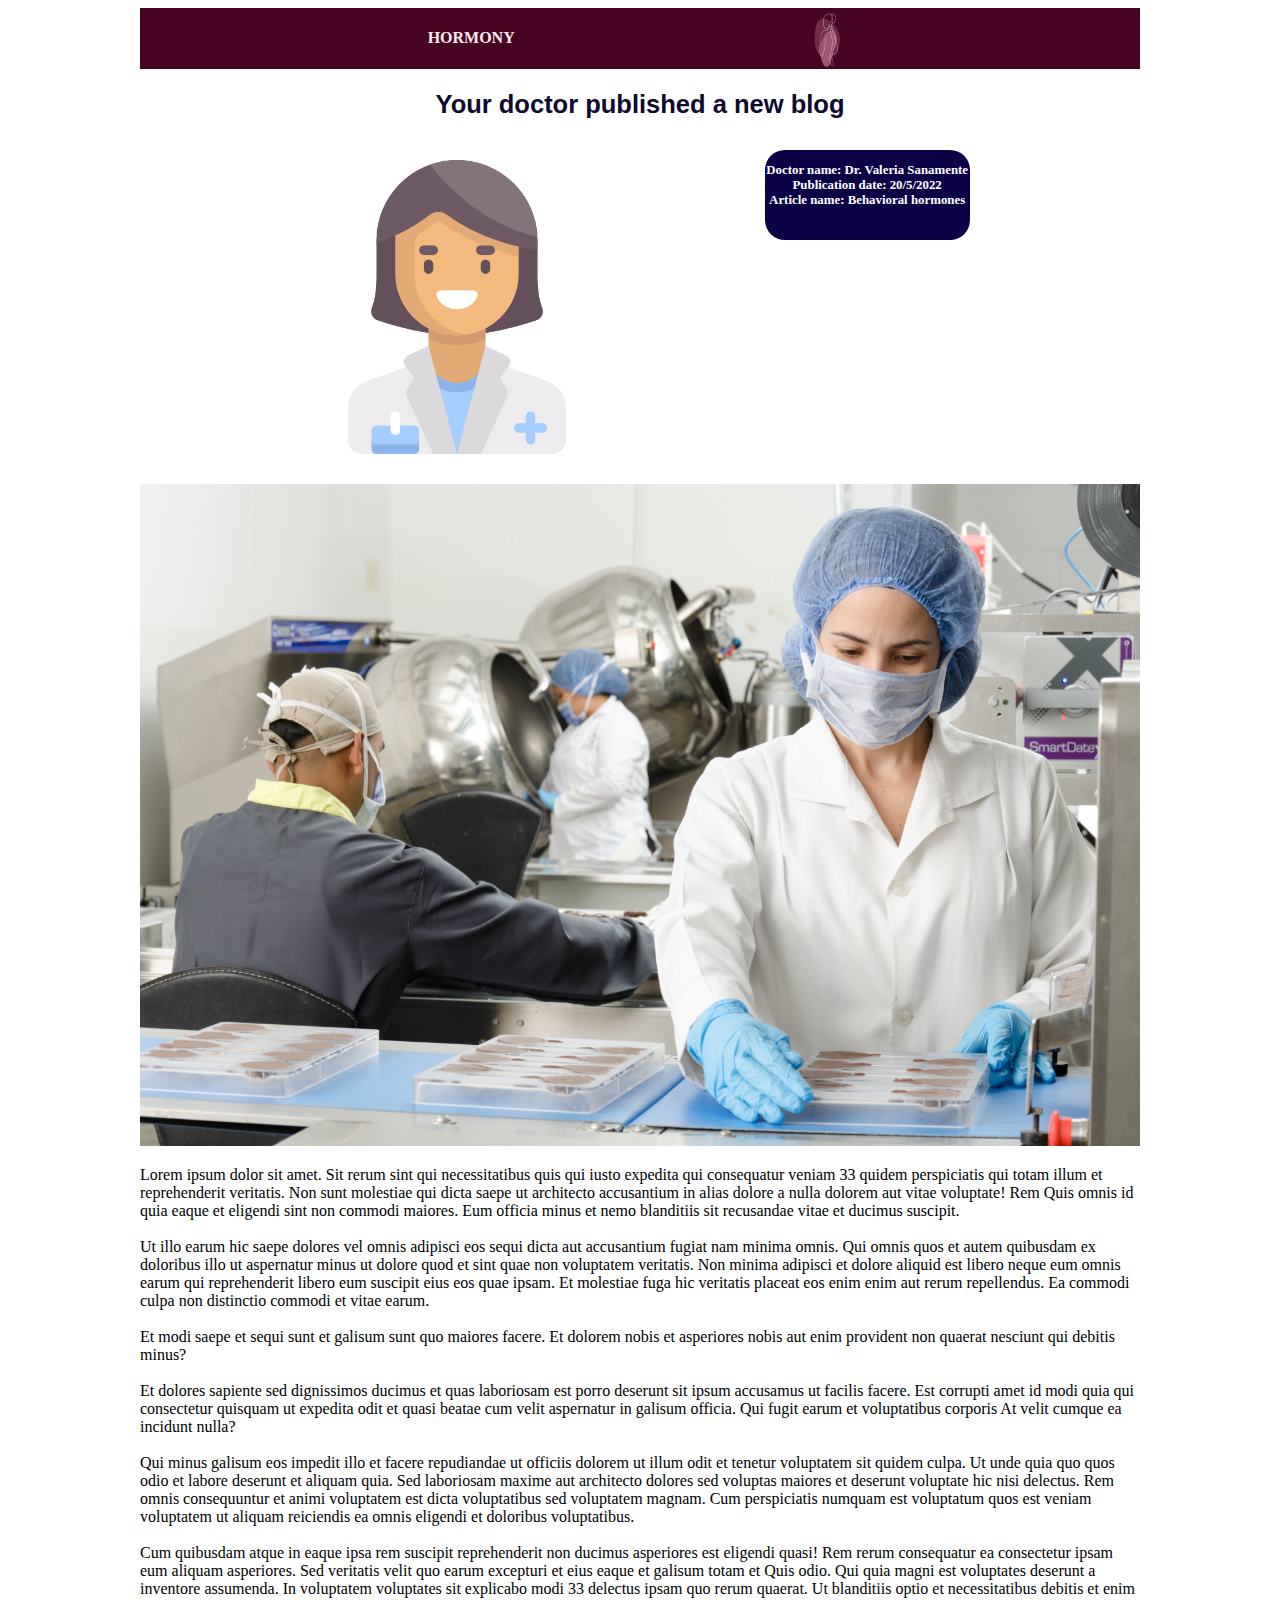
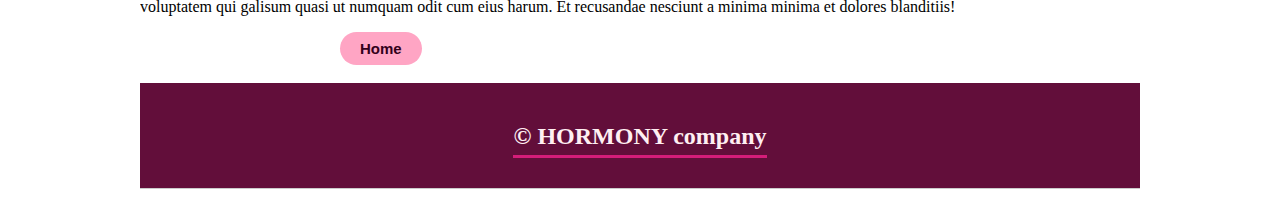
<file: blog.html>
<!DOCTYPE html>
<html lang="en">
    <head>
        <meta charset="UTF-8" />
        <title>Doc Blog</title>
        <link rel="stylesheet" href="blog.css"/>
        <meta name="viewport" content="width=device-width, user-scalable=no, initial-scale=1.0, maximum-scale=1.0, minimum-scale=1.0">
    </head>
    <body class="body">
        <div class="contenedor-principal">
            
            <header class="header">
                <section class="texto-header">
                    <div class="contenedor-header">
                        <h4>HORMONY</h4>
                        <img class="img-logo" src="logo.png" alt="">
                    </div>
                </section>
            </header>
            
            <div class="texto-principal">
                <h2>Your doctor published a new blog</h2>
            </div>
            
            <div class="contendedor-perfil-doc">
                <img class="img-doctor" src="doctor.png">
                <div class="perfil-doc">
                    <h3>Doctor name: Dr. Valeria Sanamente<br>
                        Publication date: 20/5/2022<br>
                        Article name: Behavioral hormones 
                    </h3>
                </div>
            </div>
            
            <img class="foto-doc" src="doctor-blog.jpg">
            
            <p>Lorem ipsum dolor sit amet. Sit rerum sint qui necessitatibus quis qui iusto expedita qui consequatur veniam 33 quidem perspiciatis qui totam illum et reprehenderit veritatis. Non sunt molestiae qui dicta saepe ut architecto accusantium in alias dolore a nulla dolorem aut vitae voluptate! Rem Quis omnis id quia eaque et eligendi sint non commodi maiores. Eum officia minus et nemo blanditiis sit recusandae vitae et ducimus suscipit.<br><br>

            Ut illo earum hic saepe dolores vel omnis adipisci eos sequi dicta aut accusantium fugiat nam minima omnis. Qui omnis quos et autem quibusdam ex doloribus illo ut aspernatur minus ut dolore quod et sint quae non voluptatem veritatis.
            Non minima adipisci et dolore aliquid est libero neque eum omnis earum qui reprehenderit libero eum suscipit eius eos quae ipsam. Et molestiae fuga hic veritatis placeat eos enim enim aut rerum repellendus. Ea commodi culpa non distinctio commodi et vitae earum.<br><br>

            Et modi saepe et sequi sunt et galisum sunt quo maiores facere. Et dolorem nobis et asperiores nobis aut enim provident non quaerat nesciunt qui debitis minus?<br><br>

            Et dolores sapiente sed dignissimos ducimus et quas laboriosam est porro deserunt sit ipsum accusamus ut facilis facere. Est corrupti amet id modi quia qui consectetur quisquam ut expedita odit et quasi beatae cum velit aspernatur in galisum officia. Qui fugit earum et voluptatibus corporis At velit cumque ea incidunt nulla?<br><br>
            
            Qui minus galisum eos impedit illo et facere repudiandae ut officiis dolorem ut illum odit et tenetur voluptatem sit quidem culpa. Ut unde quia quo quos odio et labore deserunt et aliquam quia. Sed laboriosam maxime aut architecto dolores sed voluptas maiores et deserunt voluptate hic nisi delectus. Rem omnis consequuntur et animi voluptatem est dicta voluptatibus sed voluptatem magnam. Cum perspiciatis numquam est voluptatum quos est veniam voluptatem ut aliquam reiciendis ea omnis eligendi et doloribus voluptatibus.<br><br>

            Cum quibusdam atque in eaque ipsa rem suscipit reprehenderit non ducimus asperiores est eligendi quasi! Rem rerum consequatur ea consectetur ipsam eum aliquam asperiores. Sed veritatis velit quo earum excepturi et eius eaque et galisum totam et Quis odio. Qui quia magni est voluptates deserunt a inventore assumenda. In voluptatem voluptates sit explicabo modi 33 delectus ipsam quo rerum quaerat. Ut blanditiis optio et necessitatibus debitis et enim voluptatem qui galisum quasi ut numquam odit cum eius harum. Et recusandae nesciunt a minima minima et dolores blanditiis!</p>
            
            <a href="homePage.html" type="button" class="button-33">Home</a><br><br>
            
            <div class="contenedor-footer">
                 <div class="content-foo">
                     <h2 class="titulo-final">&copy; HORMONY company </h2>
                 </div>
             </div>
            
            
        </div>
    </body>
</html>
</file>
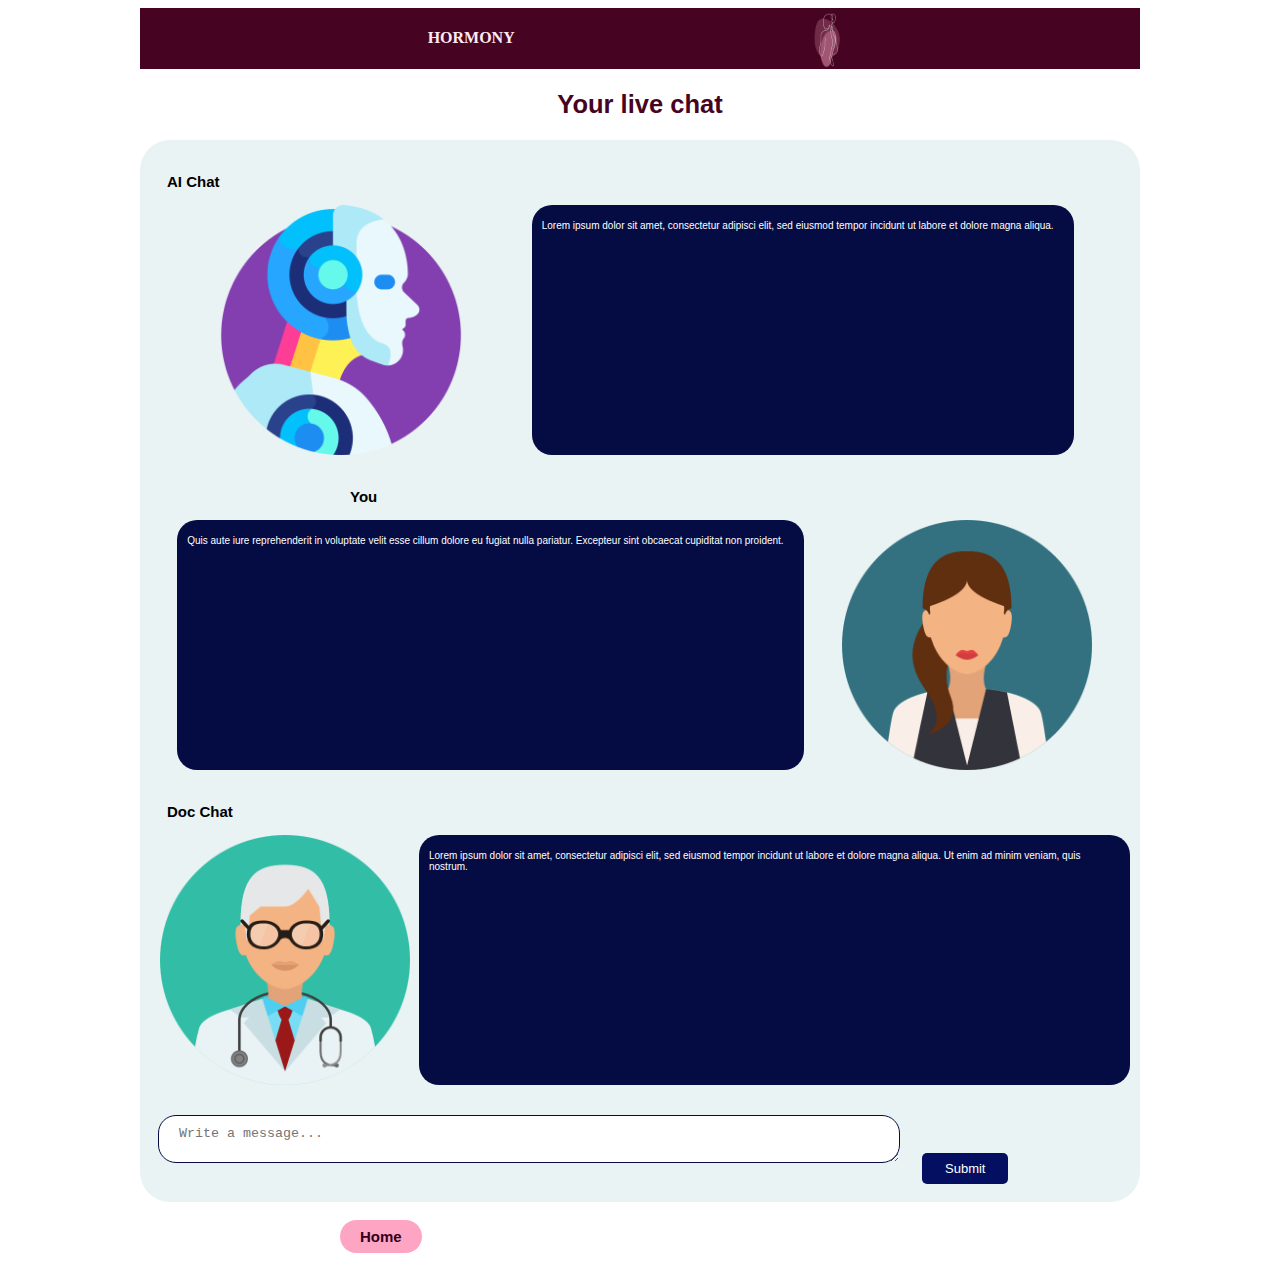
<file: chat.html>
<!DOCTYPE html>
<html lang="en">
    <head>
        <meta charset="UTF-8" />
        <title>HORMONY CHAT</title>
        <link rel="stylesheet" href="chat.css"/>
        <meta name="viewport" content="width=device-width, user-scalable=no, initial-scale=1.0, maximum-scale=1.0, minimum-scale=1.0">
    </head>
    <body class="body">
        <div class="contenedor-principal">
            <header class="header">
                <section class="texto-header">
                    <div class="contenedor-header">
                        <h4>HORMONY</h4>
                        <img class="img-logo" src="logo.png" alt="">
                    </div>
                </section>
            </header>
            <div class="texto-principal">
                <h2>Your live chat</h2>
            </div>
            
            <section class="chat">
                <div class="contenedor-chat">
                    <br><h3 class="ia">AI Chat</h3>
                    <div class="contendedor-chat-ia">
                        <img class="img-ia" src="perfilIA-chat.png">
                        <div class="contendedor-texto">
                            <p class="text-ia">Lorem ipsum dolor sit amet, consectetur adipisci elit, sed eiusmod tempor incidunt ut labore et dolore magna aliqua.</p>
                        </div>
                    </div>
                    
                    <br><h3 class="you">You</h3>
                    <div class="contendedor-chat-you">
                        <div class="contendedor-texto">
                             <p class="text-mujer">Quis aute iure reprehenderit in voluptate velit esse cillum dolore eu fugiat nulla pariatur. Excepteur sint obcaecat cupiditat non proident.</p>
                        </div>
                        <img class="img-you" src="perfilMujer-chat.png">
                    </div>
                    
                    <br><h3 class="doc">Doc Chat</h3>
                    <div class="contendedor-chat-doc">
                        <img class="img-doc" src="perfilDoc-chat.png">
                        <div class="contendedor-texto">
                            <p class="text-doc">Lorem ipsum dolor sit amet, consectetur adipisci elit, sed eiusmod tempor incidunt ut labore et dolore magna aliqua. Ut enim ad minim veniam, quis nostrum.</p>
                        </div>
                    </div>
                    
                    <div class="mensaje-box">
                        <form action="#">
                            <textarea name="comment" placeholder="Write a message..."></textarea>
                            <button type="submit">Submit</button>
                        </form>
                    </div><br>
     
                </div>
            </section><br>
            
            <a href="homePage.html" type="button" class="button-33">Home</a><br><br>
            
        </div>
    </body>
</html>
</file>
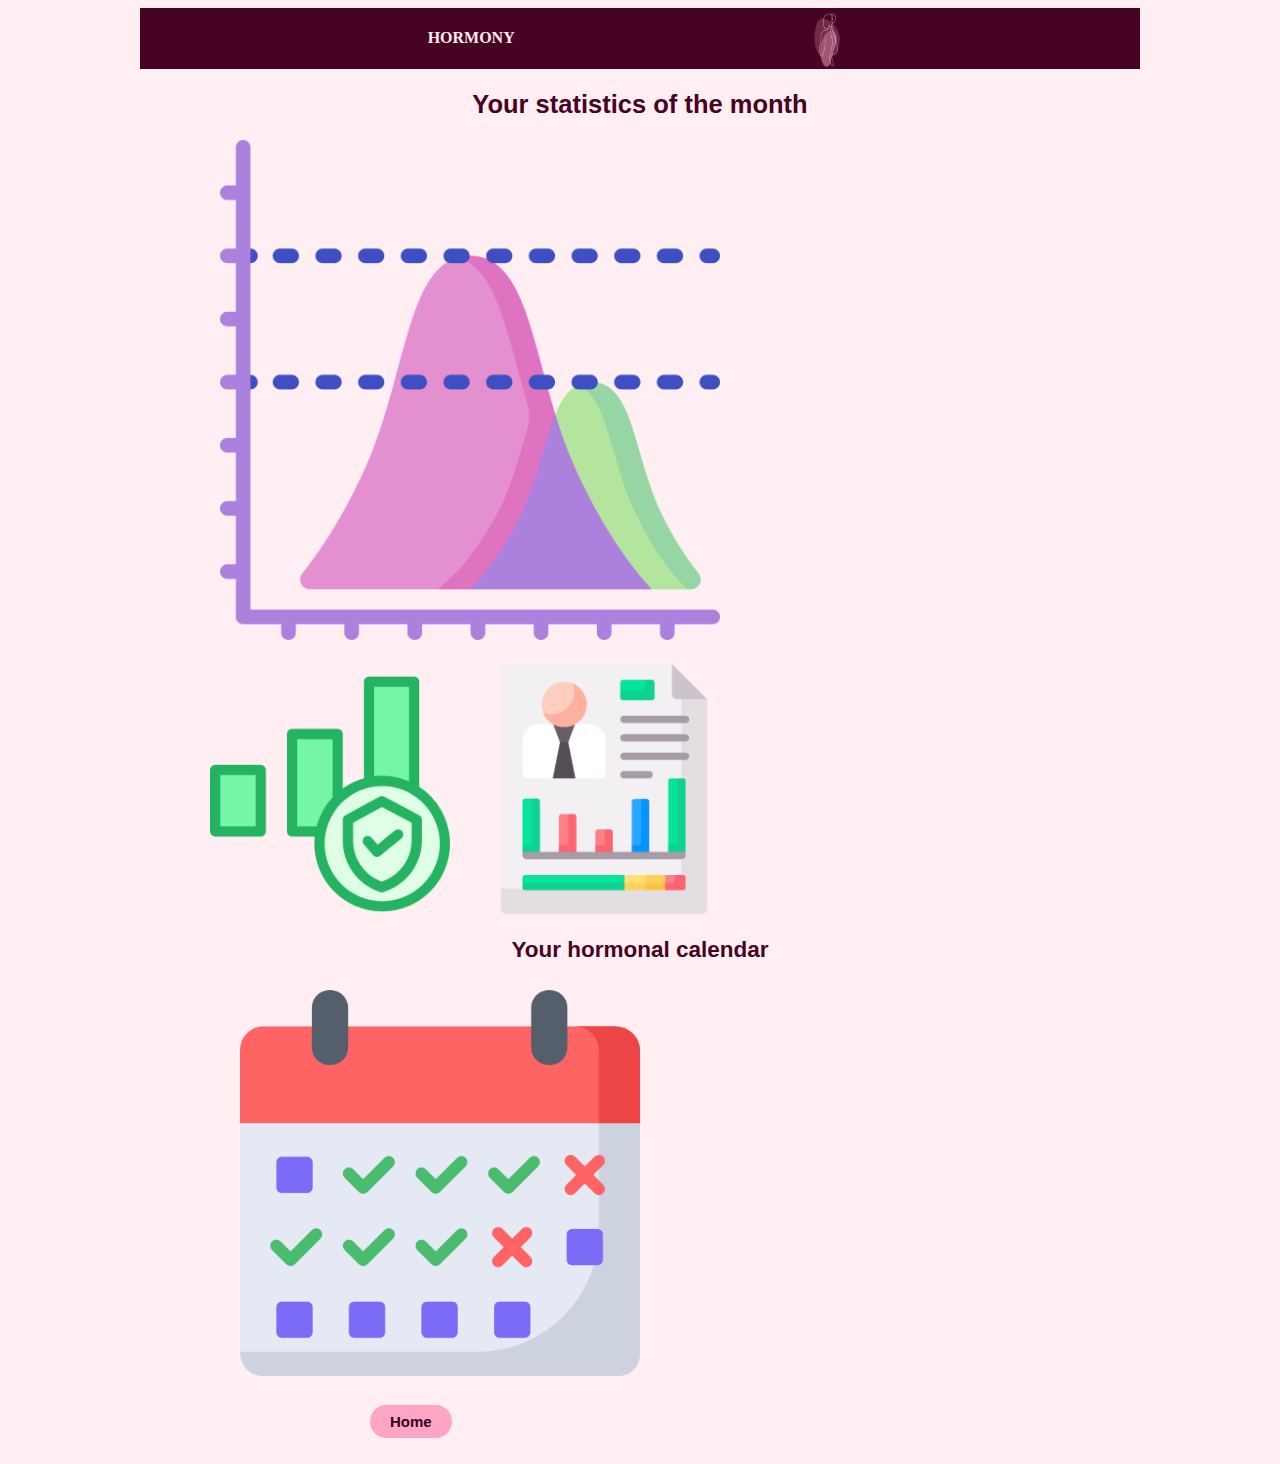
<file: estadisticas.html>
<!DOCTYPE html>
<html lang="en">
    <head>
        <meta charset="UTF-8" />
        <title>MY STATISTICS</title>
        <link rel="stylesheet" href="estadisticas.css"/>
        <meta name="viewport" content="width=device-width, user-scalable=no, initial-scale=1.0, maximum-scale=1.0, minimum-scale=1.0">
    </head>
    <body class="body">
        <div class="contenedor-principal">
            <header class="header">
                <section class="texto-header">
                    <div class="contenedor-header">
                        <h4>HORMONY</h4>
                        <img class="img-logo" src="logo.png" alt="">
                    </div>
                </section>
            </header>
                <div class="texto-principal">
                    <h2>Your statistics of the month</h2>
                </div>
                
                <section class="estadisticas">
                    <img class="img-estatus" src="estadisticas.png">
                <div class="contenedor-estatus">
                    <img class="img-barras" src="barras.png">
                    <img class="img-hoja" src="status.png">
                 </div>       
                </section>
                
                <div class="texto-calendar">
                    <h2>Your hormonal calendar</h2>
                </div>
                <img class="img-calendario" src="schedule.png"><br><br>
                <a href="homePage.html" type="button" class="button-33">Home</a><br><br>
        </div>
    </body>
</html>
</file>
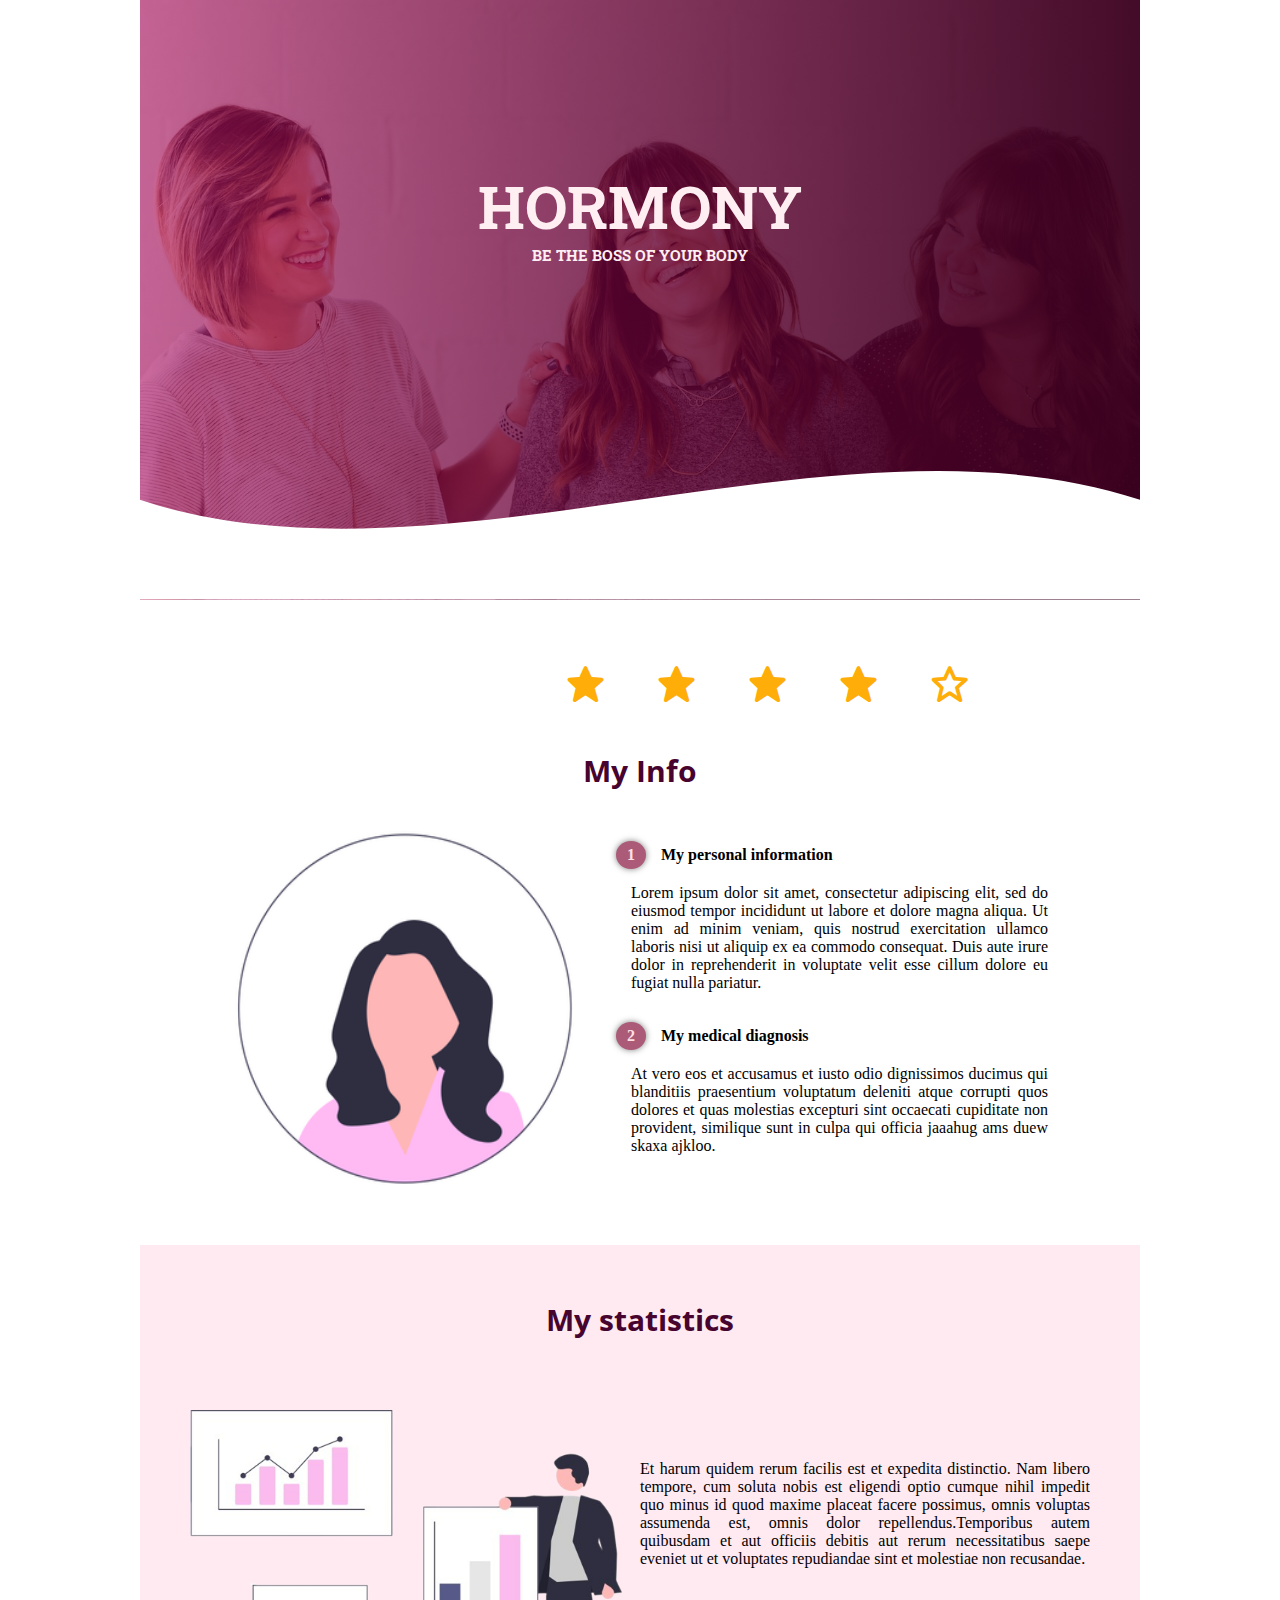
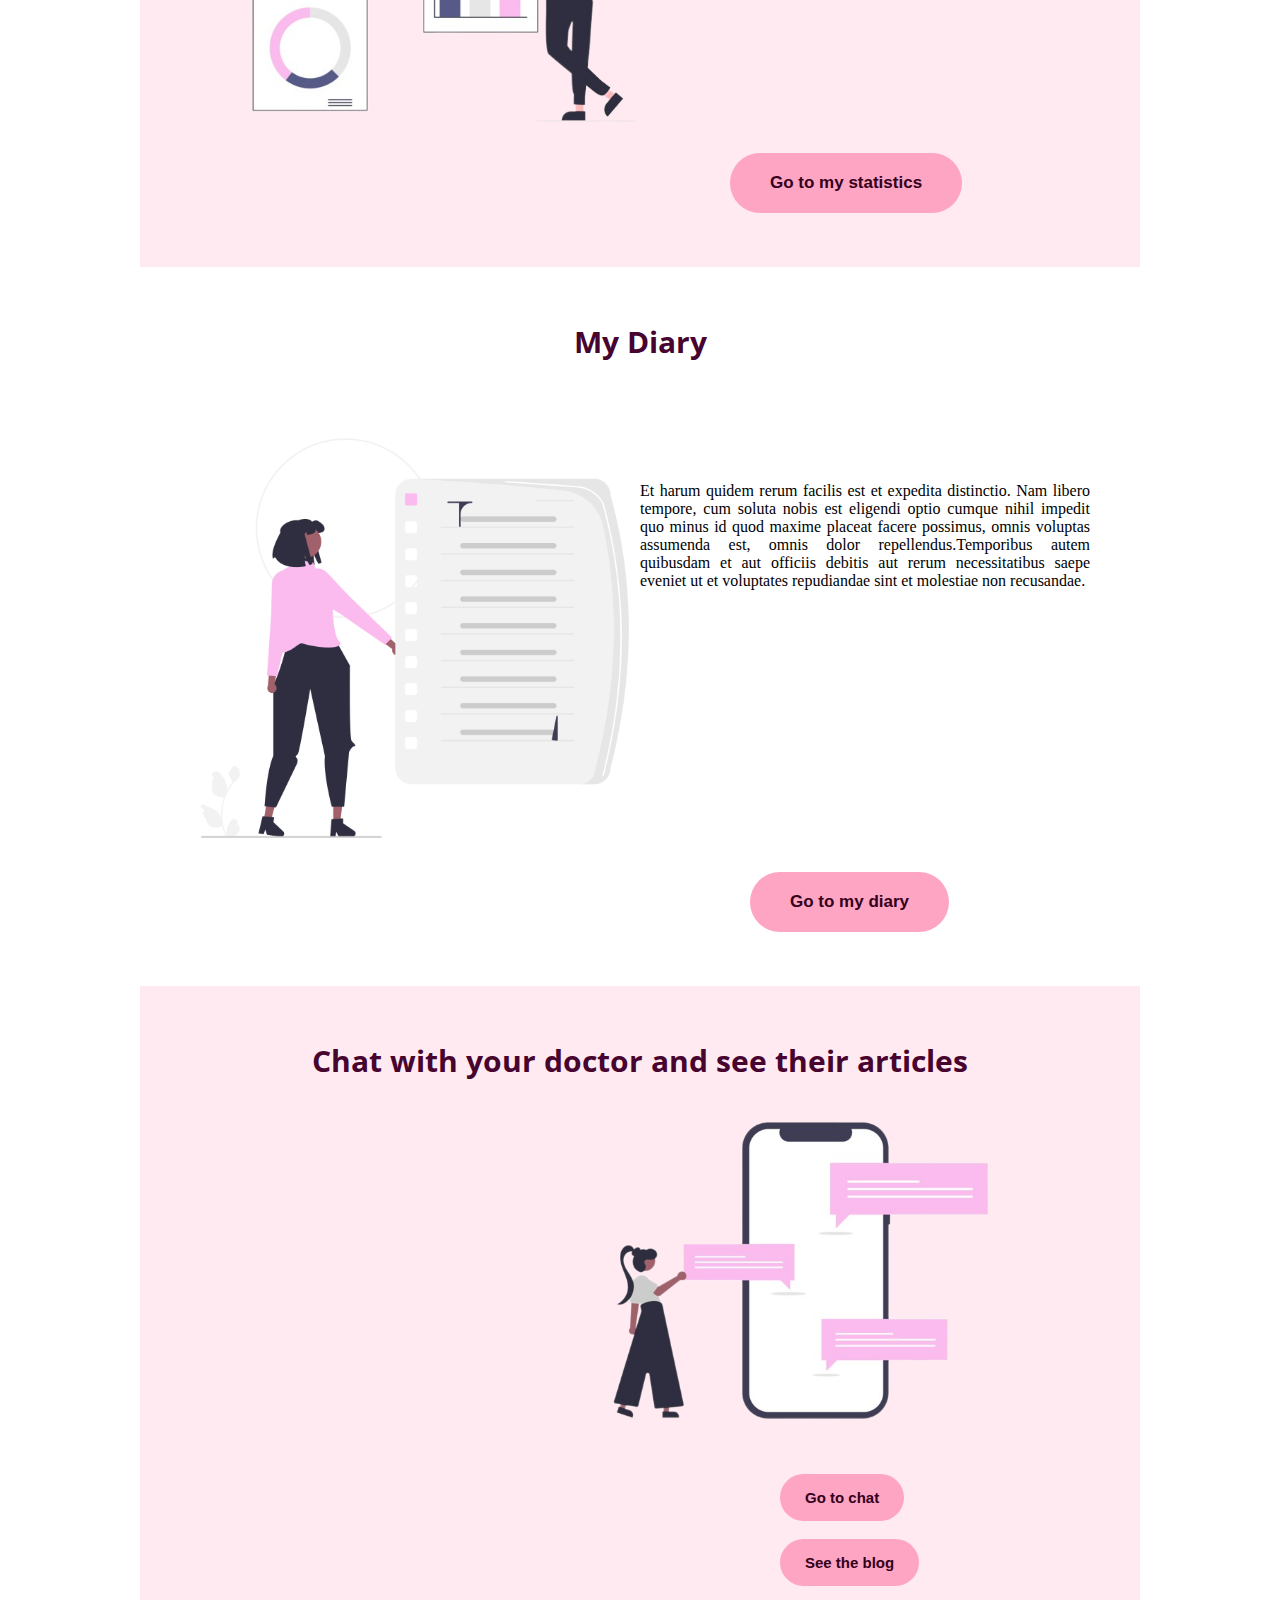
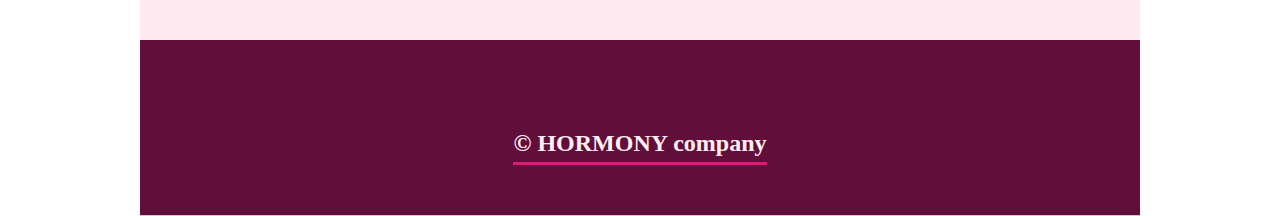
<file: homePage.html>
<!DOCTYPE html>
<html lang="en">
    <head>
        <meta charset="UTF-8" />
        <title>HORMONY MAIN</title>
        <link rel="stylesheet" href="homePage.css"/>
        <link href='https://unpkg.com/boxicons@2.1.4/css/boxicons.min.css' rel='stylesheet'>
        <meta name="viewport" content="width=device-width, user-scalable=no, initial-scale=1.0, maximum-scale=1.0, minimum-scale=1.0">
    </head>
    <body class="body">
        <div class="contenedor-principal">
         <header class="header">
             <section class="textos-header">
              <h1>HORMONY</h1>
              <h5>BE THE BOSS OF YOUR BODY</h5>
             </section>
             <div class="wave" style="height: 150px; overflow: hidden;" ><svg viewBox="0 0 500 150" preserveAspectRatio="none" style="height: 100%; width: 100%;"><path d="M-0.00,49.85 C150.00,149.60 349.20,-49.85 500.00,49.85 L500.00,149.60 L-0.00,149.60 Z" style="stroke: none; fill: #ffffff;"></path></svg></div>
         </header>
         <main>
             <section class="contenedor Home-info">
                 <div class="icons">
                     
                     <div class="border-icon"><i class='bx bxs-star'></i></div>
                     <div class="border-icon"><i class='bx bxs-star'></i></div>
                     <div class="border-icon"><i class='bx bxs-star'></i></div>
                     <div class="border-icon"><i class='bx bxs-star'></i></div>
                     <div class="border-icon"><i class='bx bx-star' ></i></div>
                     
                 </div>
                 <h3 class="titulo">My Info</h3>
                 <div class="contenedor-Home-info">
                     <img class="img-porfile" src="Home.porfile.png" alt="">
                     <div class="contenido-textos">
                         <h4><span>1</span>My personal information</h4>
                         <p>Lorem ipsum dolor sit amet, consectetur adipiscing elit, sed do eiusmod tempor incididunt ut labore et dolore magna aliqua. Ut enim ad minim veniam, quis nostrud exercitation ullamco laboris nisi ut aliquip ex ea commodo consequat. Duis aute irure dolor in reprehenderit in voluptate velit esse cillum dolore eu fugiat nulla pariatur.</p>
                         <h4><span>2</span>My medical diagnosis</h4>
                         <p>At vero eos et accusamus et iusto odio dignissimos ducimus qui blanditiis praesentium voluptatum deleniti atque corrupti quos dolores et quas molestias excepturi sint occaecati cupiditate non provident, similique sunt in culpa qui officia jaaahug ams duew skaxa ajkloo.</p>
                     </div>
                 </div>
             </section>
             <section class="Home-estadisticas">
                 <br><br><br><h3 class="titulo">My statistics</h3>
                 <div class="contenedor-estadisticas">
                     <img class="img-estadisticas" src="Home.estadisticas.png" alt="">
                     <div class="texto-estadisticas">
                     <p>Et harum quidem rerum facilis est et expedita distinctio. Nam libero tempore, cum soluta nobis est eligendi optio cumque nihil impedit quo minus id quod maxime placeat facere possimus, omnis voluptas assumenda est, omnis dolor repellendus.Temporibus autem quibusdam et aut officiis debitis aut rerum necessitatibus saepe eveniet ut et voluptates repudiandae sint et molestiae non recusandae.</p></div>
                 </div>
                 <a href="estadisticas.html" type="button" class="button-33-estatus">Go to my statistics</a><br><br><br><br>
             </section>
             <section class="Home-diario">
                     <br><br><br><h3 class="titulo">My Diary</h3>
                <div class="contenedor-Home-diario">
                     <img class="img-midiario" src="Home.diario.png" alt="">
                     <div class="texto-diario">
                         <p>Et harum quidem rerum facilis est et expedita distinctio. Nam libero tempore, cum soluta nobis est eligendi optio cumque nihil impedit quo minus id quod maxime placeat facere possimus, omnis voluptas assumenda est, omnis dolor repellendus.Temporibus autem quibusdam et aut officiis debitis aut rerum necessitatibus saepe eveniet ut et voluptates repudiandae sint et molestiae non recusandae.</p>
                    </div>
                </div>
                <a href="diario.html" type="button" class="button-33-diario">Go to my diary</a><br><br><br><br>
             </section>
             <section class="Home-chat">
                 <div class="contenedor-Chat">
                     <br><br><br><h3 class="titulo">Chat with your doctor and see their articles</h3>
                     <img class="img-chat" src="Home.chat.png" alt="">
                     <a href="chat.html" type="button" class="button-33chat">Go to chat</a><br><br>
                     <a href="blog.html" type="button" class="button-33blog">See the blog</a><br><br><br><br>
                 </div>
             </section>
         </main>  
         <footer>
             <div class="contenedor-footer">
                 <div class="content-foo">
                     <h2 class="titulo-final">&copy; HORMONY company </h2>
                 </div>
             </div>
        </footer>
        </div>
    </body>
</html>
</file>
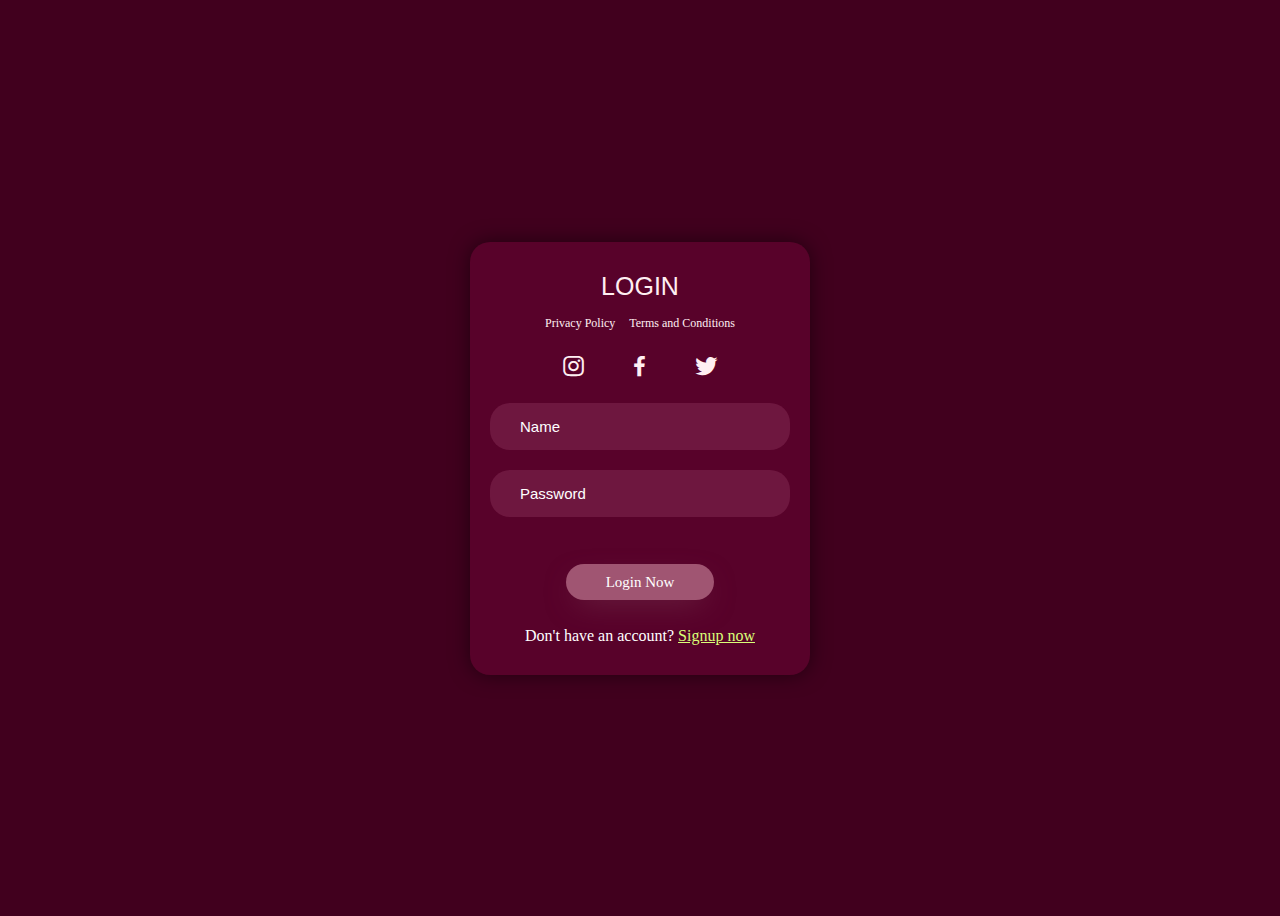
<file: login.html>
<!DOCTYPE html>
<html lang="en">
    <head>
        <meta charset="UTF-8" />
        <link rel="stylesheet" href="login.css"/>
        <link href='https://unpkg.com/boxicons@2.1.4/css/boxicons.min.css' rel='stylesheet'>
        <title>LOGIN</title>
        <meta name="viewport" content="width=device-width, user-scalable=no, initial-scale=1.0, maximum-scale=1.0, minimum-scale=1.0">
    </head>
    <body class="body">
        <form autocomplete="off" class="form">
            <div class="contenedor">
               <div class="titulo">
                   LOGIN
               </div> 
                    <div class="form-text">
                        <a href="#">Privacy Policy</a>
                        <a href="#">Terms and Conditions</a>
                    </div>
                    <div class="icons">
                        <div class="border-icon">
                            <i class='bx bxl-instagram' ></i>
                        </div>
                        <div class="border-icon">
                            <i class='bx bxl-facebook' ></i>
                        </div>
                        <div class="border-icon">
                            <i class='bx bxl-twitter' ></i>
                        </div>
                    </div>
                        <div class="input-group">
                            <input class="holder" type="text" name="name" placeholder="Name" required>
                            <input class="holder" type="password" name="password" placeholder="Password" required>            
                        </div>
                    <a href="homePage.html" type="button" class="button-34">Login Now</a> <br>
                    <div class="register">Don't have an account?
                    <a href="register.html" type="button" class="register-link">Signup now</a ></div>
            </div>
        
        </form>
    
    </body>
</html>
</file>
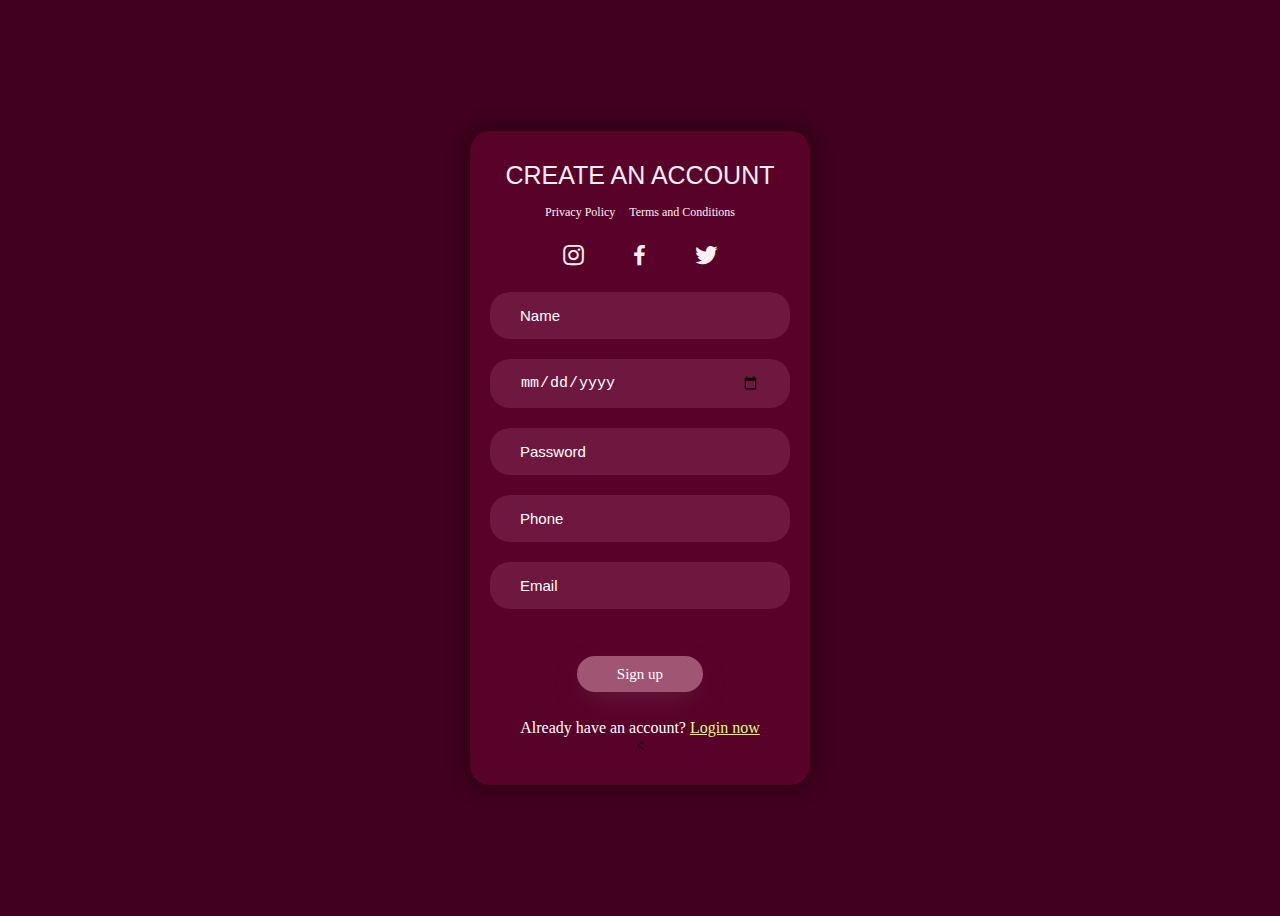
<file: register.html>
<!DOCTYPE html>
<html lang="en">
    <head>
        <meta charset="UTF-8" />
        <link rel="stylesheet" href="register.css"/>
        <link href='https://unpkg.com/boxicons@2.1.4/css/boxicons.min.css' rel='stylesheet'>
        <title>Create an account</title>
        <meta name="viewport" content="width=device-width, user-scalable=no, initial-scale=1.0, maximum-scale=1.0, minimum-scale=1.0">
    </head>
    <body class="body">
        <form autocomplete="off" class="form">
            <div class="contenedor">
               <div class="titulo">
                   CREATE AN ACCOUNT
               </div> 
                    <div class="form-text">
                        <a href="#">Privacy Policy</a>
                        <a href="#">Terms and Conditions</a>
                    </div>
                    <div class="icons">
                        <div class="border-icon">
                            <i class='bx bxl-instagram' ></i>
                        </div>
                        <div class="border-icon">
                            <i class='bx bxl-facebook' ></i>
                        </div>
                        <div class="border-icon">
                            <i class='bx bxl-twitter' ></i>
                        </div>
                    </div>
                        <div class="input-group">
                            <input class="holder" type="text" name="name" placeholder="Name" required>
                            <input class="holder" type="date" name="birthdate" placeholder="birthdate" required>
                            <input class="holder" type="password" name="password" placeholder="Password" required>
                            <input class="holder" type="tel" name="phone" placeholder="Phone">
                            <input class="holder" type="email" name="email" placeholder="Email">
                            
                        </div>
                    <a href="login.html" type="button" class="button-34">Sign up</a>
                    <div class="singUp"> Already have an account? 
                    <a href="login.html" tyqpe="button" class="singUp-link">Login now</a></div>
            <
        </form>
    
    </body>
</html>
</file>
<file: blog.css>
.body{
    background-color: #ffff;
    background-size: cover;
}

.contenedor-header{
    display: flex;
    justify-content: space-evenly;
    background-color: #470422;
}

.texto-header{
    font-family: 'Roboto Slab', serif;
    color: #ffe9f1;
    
}

.img-logo{
    width: 50px;
}

.texto-principal{
    color: #0e092e;
    font-family: 'Open Sans', sans-serif;
    font-size: 17px;
    text-align: center;
    margin-bottom: 10px;
}

.contendedor-perfil-doc{
    display: flex;
    justify-content: space-evenly;
    padding: 10px;
    margin-bottom: 20px;
}

.img-doctor{
    width: 30%;
    height: 10%;
    margin-top: 10px;
}

.perfil-doc{
    border-radius: 20px;
    background-color: #0a0045;
    color: white;
    font-size: 11px;
    text-align: center;
    height: 90px;
    width: 205px;

}

.foto-doc{
    width: 100%
}

.contenedor-footer{
    background: #620e3a;
    padding: 20px 0 40px 0;
    margin: auto;
    overflow: hidden;
    display: flex;
    width: 100%;
    justify-content: space-evenly;
    margin: auto;
    padding-bottom: 30px;
    border-bottom: 1px solid #ccc;
}

.content-foo{
    text-align: center;
}

.titulo-final{
    color: #ffeff2;
    border-bottom: 3px solid #d41d79;
    padding-bottom: 5px;
    margin-bottom: 10px;
    margin: 20px 0 0 0;
    
}

.button-33{
  background-color: #ffa5c4;
  border-radius: 100px;
  box-shadow: rgba(140, 3, 105, 0.2) -25px 18px -14px inset,rgba(140, 3, 105, .15) 0 1px 2px,rgba(140, 3, 105, .15) 0 2px 4px,rgba(140, 3, 105, .15) 0 4px 8px,rgba(140, 3, 105, .15) 0 8px 16px,rgba(140, 3, 105, .15) 0 16px 32px;
  color: #33001b;
  cursor: pointer;
  display: inline-block;
  font-family: Helvetica;
  font-size: 15px;
  font-weight: 550;
  padding: 8px 20px;
  text-align: center;
  text-decoration: none;
  transition: all 230ms;
  border: 0;
  font-size: 15px;
  user-select: none;
  -webkit-user-select: none;
  touch-action: manipulation;
  margin-left: 200px;
  text-decoration: none;
}

.button-33:hover{
  box-shadow: rgba(140, 3, 105,.35) 0 -25px 18px -14px inset,rgba(140, 3, 105,.25) 0 1px 2px,rgba(140, 3, 105,.25) 0 2px 4px,rgba(140, 3, 105,.25) 0 4px 8px,rgba(140, 3, 105,.25) 0 8px 16px,rgba(140, 3, 105,.25) 0 16px 32px;
  transform: scale(1.05) rotate(-1deg);
}


.contenedor-principal{
    width: 100%;
    margin: 0 auto;
    max-width: 1000px;
    overflow: hidden;
}
</file>
<file: chat.css>
.body{
    background-color: #ffff;
    background-size: cover;
}

.contenedor-header{
    display: flex;
    justify-content: space-evenly;
    background-color: #470422;
}

.texto-header{
    font-family: 'Roboto Slab', serif;
    color: #ffe9f1;
    
}

.img-logo{
    width: 50px;
}

.texto-principal{
    color: #470422;
    font-family: 'Open Sans', sans-serif;
    font-size: 17px;
    text-align: center;
    margin-bottom: 10px;
}

.contenedor-chat{
    background-color: #eaf3f3;
    border-radius: 30px;
}

.ia{
    margin-left: 27px;
    font-family: 'Open Sans', sans-serif;
    font-size: 15px;
}

.contendedor-chat-ia{
    display: flex;
    justify-content: space-evenly;
}

.img-ia{
    width: 25%;
    height: 20%;
    margin-left: 20px;
}

.text-ia{
    font-family: 'Open Sans', sans-serif;
    font-size: 10px;
    margin-left: 10px;
    margin-right: 20px;
    margin-top: 15px;   
}

.contendedor-texto {
    background-color: #050c43;
    color: white;
    border-radius: 20px;
    margin-right: 10px;
    margin-left: 9px;   
}

.you{
    margin-left: 210px;
    font-family: 'Open Sans', sans-serif;
    font-size: 15px;
}

.contendedor-chat-you{
    display: flex;
    justify-content: space-evenly;
}

.img-you{
    width: 25%;
    height: 20%;
    margin-right: 20px;
}

.text-mujer{
    font-family: 'Open Sans', sans-serif;
    font-size: 10px;
    margin-left: 10px;
    margin-right: 20px;
    margin-top: 15px;   
}

.doc{
    margin-left: 27px;
    font-family: 'Open Sans', sans-serif;
    font-size: 15px;
}

.contendedor-chat-doc{
    display: flex;
    justify-content: space-evenly;
}

.img-doc{
    width: 25%;
    height: 20%;
    margin-left: 20px;
}

.text-doc{
    font-family: 'Open Sans', sans-serif;
    font-size: 10px;
    margin-left: 10px;
    margin-right: 20px;
    margin-top: 15px;   
}

.contendedor-texto {
    background-color: #050c43;
    color: white;
    border-radius: 20px;
    margin-right: 10px;
    margin-left: 9px;   
}

.mensaje-box textarea{
    width: 70%;
    height: 26px;
    padding: 10px 20px;
    margin-bottom: 10px;
    margin-top: 30px;
    border-radius: 18px;
    border: 1px solid #050c43;
    margin-left: 18px;
}

.mensaje-box textarea:focus{
    border: 1px solid #000;
    outline: 0;
}

.mensaje-box button{
    border: 0;
    padding: 8px 23px;
    background: #040f61;
    font-size: 13px;
    border-radius: 5px;
    color: #fff;
    margin-left: 18px;
}

.mensaje-box button:hover{
    background-color: #000428;
}

.button-33{
  background-color: #ffa5c4;
  border-radius: 100px;
  box-shadow: rgba(140, 3, 105, 0.2) -25px 18px -14px inset,rgba(140, 3, 105, .15) 0 1px 2px,rgba(140, 3, 105, .15) 0 2px 4px,rgba(140, 3, 105, .15) 0 4px 8px,rgba(140, 3, 105, .15) 0 8px 16px,rgba(140, 3, 105, .15) 0 16px 32px;
  color: #33001b;
  cursor: pointer;
  display: inline-block;
  font-family: Helvetica;
  font-size: 15px;
  font-weight: 550;
  padding: 8px 20px;
  text-align: center;
  text-decoration: none;
  transition: all 230ms;
  border: 0;
  font-size: 15px;
  user-select: none;
  -webkit-user-select: none;
  touch-action: manipulation;
  margin-left: 200px;
  text-decoration: none;
}

.button-33:hover{
  box-shadow: rgba(140, 3, 105,.35) 0 -25px 18px -14px inset,rgba(140, 3, 105,.25) 0 1px 2px,rgba(140, 3, 105,.25) 0 2px 4px,rgba(140, 3, 105,.25) 0 4px 8px,rgba(140, 3, 105,.25) 0 8px 16px,rgba(140, 3, 105,.25) 0 16px 32px;
  transform: scale(1.05) rotate(-1deg);
}

.contenedor-principal{
    width: 100%;
    margin: 0 auto;
    max-width: 1000px;
    overflow: hidden;
}
</file>
<file: estadisticas.css>
.body{
 background-color: #ffeef2;
}

.contenedor-header{
    display: flex;
    justify-content: space-evenly;
    background-color: #470422;
}

.texto-header{
    font-family: 'Roboto Slab', serif;
    color: #ffe9f1;
    
}

.img-logo{
    width: 50px;
}

.texto-principal{
    color: #470422;
    font-family: 'Open Sans', sans-serif;
    font-size: 17px;
    text-align: center;
    margin-bottom: 10px;
}


.texto-estatus{
    margin-left: 30px;
}

.img-estatus{
    width: 50%;
    margin-left: 80px;
}

contenedor-estatus{
    display: flex;
    justify-content: space-between;
}

.img-barras{
    width: 24%;
    margin-left: 70px;
    margin-top: 20px;
}

.img-hoja{
    width: 25%;
    margin-left: 25px;
    margin-top: 20px;
}

.img-calendario{
    width: 40%;
    margin-left: 100px;
}

.texto-calendar{
    color: #470422;
    font-family: 'Open Sans', sans-serif;
    font-size: 15px;
    text-align: center;
    margin-bottom: 20px;   
}

.button-33{
  background-color: #ffa5c4;
  border-radius: 100px;
  box-shadow: rgba(140, 3, 105, 0.2) -25px 18px -14px inset,rgba(140, 3, 105, .15) 0 1px 2px,rgba(140, 3, 105, .15) 0 2px 4px,rgba(140, 3, 105, .15) 0 4px 8px,rgba(140, 3, 105, .15) 0 8px 16px,rgba(140, 3, 105, .15) 0 16px 32px;
  color: #33001b;
  cursor: pointer;
  display: inline-block;
  font-family: Helvetica;
  font-size: 15px;
  font-weight: 550;
  padding: 8px 20px;
  text-align: center;
  text-decoration: none;
  transition: all 230ms;
  border: 0;
  font-size: 15px;
  user-select: none;
  -webkit-user-select: none;
  touch-action: manipulation;
  margin-left: 230px;
  text-decoration: none;
}

.button-33:hover{
  box-shadow: rgba(140, 3, 105,.35) 0 -25px 18px -14px inset,rgba(140, 3, 105,.25) 0 1px 2px,rgba(140, 3, 105,.25) 0 2px 4px,rgba(140, 3, 105,.25) 0 4px 8px,rgba(140, 3, 105,.25) 0 8px 16px,rgba(140, 3, 105,.25) 0 16px 32px;
  transform: scale(1.05) rotate(-1deg);
}


.contenedor-principal{
    width: 100%;
    margin: 0 auto;
    max-width: 1000px;
    overflow: hidden;
}
</file>
<file: homePage.css>
@import url('https://fonts.googleapis.com/css2?family=Roboto+Slab:wght@200&display=swap');
@import url('https://fonts.googleapis.com/css2?family=Open+Sans&display=swap');

*{
    margin:0;
    padding: 0;
    box-sizing: border-box;
}

.textos-header{
       font-family: 'Roboto Slab', serif; 
}

.body{
    background-color: white;
}

.contenedor{
    padding: 60px 0;
    width: 90%;
    max-width: 1000px;
    margin: auto;
    overflow: hidden;
}

.titulo{
    color: #46042f;
    font-family: 'Open Sans', sans-serif;
    font-size: 30px;
    text-align: center;
    margin-bottom: 40px;
}

.header{
    width: 100%;
    height: 600px;
    background: #ff0084; /* fallback for old browsers */
    background: -webkit-linear-gradient(to right, hsla(329, 95%, 30%, 0.53), #33001b), url(Home.header.jpg
    ); /* Chrome 10-25, Safari 5.1-6 */
    background: linear-gradient(to right, hsla(329, 95%, 40%, 0.53), #33001b), url(Home.header.jpg
    ); /* W3C, IE 10+/ Edge, Firefox 16+, Chrome 26+, Opera 12+, Safari 7+ */
    background-size: cover;
    background-attachment: fixed;
    position: relative;
    
}

header .textos-header{
    display: flex;
    height: 430px;
    width: 100%;
    align-items: center;
    justify-content: center;
    flex-direction: column;
    text-align: center;
}

.textos-header h1{
    font-size: 60px;
    color: #ffeff2;
}

.textos-header h5{
    font-size: 15px;
    color: #ffeff2;
}

.wave{
    position: absolute;
    bottom: 0;
    width: 100%;
}

.icons{
    width: 200px;
    display: flex;
    justify-content: space-around;
    margin: auto;
    color: #ffad08;
    margin-bottom: 40px;
}

/* My info */
.border-icon{
    height: 50px;
    width: 100px;
    display: flex;
    align-items: center;
    justify-content: center;
    padding: 1.5rem;
    border-radius: 30%;
    font-size: 2.7rem;
    transition: all .3s ease-in;
}

.contenedor-Home-info{
    display: flex;
    justify-content: space-evenly;
}

.img-porfile{
    width: 38%;
}

.contenido-textos{
    margin-top: 10px;
    width: 48%;
}

.contenido-textos h4{
    margin-bottom: 15px;
}

.contenido-textos p{
    padding: 0px 0px 30px 15px;
    font-weight: 300;
    text-align: justify;
}

.contenido-textos h4 span{
    background: #ab5a78;
    color: #ffe0e5;
    border-radius: 50%;
    display: inline-block;
    text-align: center;
    width: 30px;
    padding: 5px;
    margin-right: 15px;
    box-shadow: 0 0 6px 0 rgba(0, 0, 0, .5);
}

/* My statistics */

.Home-estadisticas{
    background: #ffeaf1;
}

.contenedor-estadisticas{
    padding: 30px 0;
    display: flex;
    justify-content: space-evenly;
    width: 90%;
    max-width: 1000px;
    margin: auto;
    overflow: hidden;
}


.img-estadisticas{
    width: 50%;
}

.texto-estadisticas p{
    padding: 0px 0px 15px;
    font-weight: 300;
    text-align: justify;
    margin-top: 50px;
}

/*My diary*/

.contenedor-Home-diario{
    padding: 30px 0;
    display: flex;
    justify-content: space-evenly;
    width: 90%;
    max-width: 1000px;
    margin: auto;
    overflow: hidden;
}

.img-midiario{
    width: 50%;
}

.texto-diario p{
    padding: 0px 0px 15px;
    font-weight: 300;
    text-align: justify;
    margin-top: 50px;
}

/*Chat*/

.Home-chat{
    background: #ffeaf1;
}

.contenedor-chat{
    padding: 30px 0;
    display: flex;
    justify-content: space-evenly;
    width: 90%;
    max-width: 1000px;
    margin: auto;
    overflow: hidden;
}

.img-chat{
    align-content: center;
    margin-right: 450px;
    margin-left: 450px;
    margin-bottom: 50px;
    width: 40%;
}


/* Botones */
.button-33-estatus{
  background-color: #ffa5c4;
  border-radius: 100px;
  box-shadow: rgba(140, 3, 105, 0.2) -25px 18px -14px inset,rgba(140, 3, 105, .15) 0 1px 2px,rgba(140, 3, 105, .15) 0 2px 4px,rgba(140, 3, 105, .15) 0 4px 8px,rgba(140, 3, 105, .15) 0 8px 16px,rgba(140, 3, 105, .15) 0 16px 32px;
  color: #33001b;
  cursor: pointer;
  display: inline-block;
  font-family: Helvetica;
  font-size: 20px;
  font-weight: 550;
  padding: 20px 40px;
  text-align: center;
  text-decoration: none;
  transition: all 250ms;
  border: 0;
  font-size: 17px;
  user-select: none;
  -webkit-user-select: none;
  touch-action: manipulation;
  margin-left: 590px;
  text-decoration: none;
}

.button-33-estatus:hover{
  box-shadow: rgba(140, 3, 105,.35) 0 -25px 18px -14px inset,rgba(140, 3, 105,.25) 0 1px 2px,rgba(140, 3, 105,.25) 0 2px 4px,rgba(140, 3, 105,.25) 0 4px 8px,rgba(140, 3, 105,.25) 0 8px 16px,rgba(140, 3, 105,.25) 0 16px 32px;
  transform: scale(1.05) rotate(-1deg);
}

.button-33-diario{
  background-color: #ffa5c4;
  border-radius: 100px;
  box-shadow: rgba(140, 3, 105, 0.2) -25px 18px -14px inset,rgba(140, 3, 105, .15) 0 1px 2px,rgba(140, 3, 105, .15) 0 2px 4px,rgba(140, 3, 105, .15) 0 4px 8px,rgba(140, 3, 105, .15) 0 8px 16px,rgba(140, 3, 105, .15) 0 16px 32px;
  color: #33001b;
  cursor: pointer;
  display: inline-block;
  font-family: Helvetica;
  font-size: 20px;
  font-weight: 550;
  padding: 20px 40px;
  text-align: center;
  text-decoration: none;
  transition: all 250ms;
  border: 0;
  font-size: 17px;
  user-select: none;
  -webkit-user-select: none;
  touch-action: manipulation;
  margin-left: 610px;
  text-decoration: none;
}

.button-33-diario:hover{
  box-shadow: rgba(140, 3, 105,.35) 0 -25px 18px -14px inset,rgba(140, 3, 105,.25) 0 1px 2px,rgba(140, 3, 105,.25) 0 2px 4px,rgba(140, 3, 105,.25) 0 4px 8px,rgba(140, 3, 105,.25) 0 8px 16px,rgba(140, 3, 105,.25) 0 16px 32px;
  transform: scale(1.05) rotate(-1deg);
}


.button-33chat {
  background-color: #ffa5c4;
  border-radius: 100px;
  box-shadow: rgba(140, 3, 105, 0.2) -25px 18px -14px inset,rgba(140, 3, 105, .15) 0 1px 2px,rgba(140, 3, 105, .15) 0 2px 4px,rgba(140, 3, 105, .15) 0 4px 8px,rgba(140, 3, 105, .15) 0 8px 16px,rgba(140, 3, 105, .15) 0 16px 32px;
  color: #33001b;
  cursor: pointer;
  display: inline-block;
  font-family: Helvetica;
  font-size: 15px;
  font-weight: 550;
  padding: 15px 25px;
  text-align: center;
  text-decoration: none;
  transition: all 250ms;
  border: 0;
  font-size: 15px;
  user-select: none;
  -webkit-user-select: none;
  touch-action: manipulation;
  margin-left: 640px;
  text-decoration: none;
}

.button-33chat:hover {
  box-shadow: rgba(140, 3, 105,.35) 0 -25px 18px -14px inset,rgba(140, 3, 105,.25) 0 1px 2px,rgba(140, 3, 105,.25) 0 2px 4px,rgba(140, 3, 105,.25) 0 4px 8px,rgba(140, 3, 105,.25) 0 8px 16px,rgba(140, 3, 105,.25) 0 16px 32px;
  transform: scale(1.05) rotate(-1deg);
}

.button-33blog {
  background-color: #ffa5c4;
  border-radius: 100px;
  box-shadow: rgba(140, 3, 105, 0.2) -25px 18px -14px inset,rgba(140, 3, 105, .15) 0 1px 2px,rgba(140, 3, 105, .15) 0 2px 4px,rgba(140, 3, 105, .15) 0 4px 8px,rgba(140, 3, 105, .15) 0 8px 16px,rgba(140, 3, 105, .15) 0 16px 32px;
  color: #33001b;
  cursor: pointer;
  display: inline-block;
  font-family: Helvetica;
  font-size: 15px;
  font-weight: 550;
  padding: 15px 25px;
  text-align: center;
  text-decoration: none;
  transition: all 276ms;
  border: 0;
  font-size: 15px;
  user-select: none;
  -webkit-user-select: none;
  touch-action: manipulation;
  margin-left: 640px;
  text-decoration: none;
}

.button-33blog:hover {
  box-shadow: rgba(140, 3, 105,.35) 0 -25px 18px -14px inset,rgba(140, 3, 105,.25) 0 1px 2px,rgba(140, 3, 105,.25) 0 2px 4px,rgba(140, 3, 105,.25) 0 4px 8px,rgba(140, 3, 105,.25) 0 8px 16px,rgba(140, 3, 105,.25) 0 16px 32px;
  transform: scale(1.05) rotate(-1deg);
}

/* footer */

.contenedor-footer{
    background: #620e3a;
    padding: 70px 0 40px 0;
    margin: auto;
    overflow: hidden;
    display: flex;
    width: 100%;
    justify-content: space-evenly;
    margin: auto;
    padding-bottom: 50px;
    border-bottom: 1px solid #ccc;
}

.content-foo{
    text-align: center;
}

.titulo-final{
    color: #ffeff2;
    border-bottom: 3px solid #d41d79;
    padding-bottom: 5px;
    margin-bottom: 10px;
    margin: 20px 0 0 0;
    
}

.contenedor-principal{
    width: 100%;
    margin: 0 auto;
    max-width: 1000px;
    overflow: hidden;
}

@media screen and (max-width:902px){
    header{
        background-position: center;
    }
    /*My info*/
    .contenedor-Home-info{
        flex-direction: column;
        justify-content: center;
        align-content: center;
        
    }
    .contenido-textos{
        width: 80%;
        margin-left: 40px;
    }
    
    .img-porfile{
        width: 50%;
        margin-left: 88px;
    }
    /*Estadisticas*/
    .contenedor-estadisticas{
        flex-direction: column;
        justify-content: center;
        align-content: center;
    }
    
    .img-estadisticas{
        width: 70%;
        margin-left: 70px;
    }
    
    .texto-estadisticas{
        width: 100%;
    }
    
    .button-33-estatus{
        margin-left: 65px;
    }
    /*Diario*/
    .contenedor-Home-diario{
        flex-direction: column;
        justify-content: center;
        align-content: center;
    }
    .img-midiario{
        width: 70%;
        margin-left: 65px;
    }
    .texto-diario{
        width: 100%;
    }
    .button-33-diario{
        margin-left: 80px;
    }
    /*Chat*/
    .contenedor-Chat{
        flex-direction: column;
        justify-content: center;
        align-content: center;
    }
    .img-chat{
       width: 70%;
       margin-left: 60px; 
    }
    
    .button-33chat{
        margin-left: 120px;
    }
    
    .button-33blog{
        margin-left: 112px;
    }
    
    .icons{
        width: 90px;
        display: flex;
        justify-content: space-around;
        margin: auto;
        color: #ffad08;
        margin-bottom: 30px;
    }
    
    .border-icon{
        height: 50px;
        width: 60px;
        display: flex;
        align-items: center;
        justify-content: center;
        padding: 1rem;
        border-radius: 30%;
        font-size: 2.7rem;
        transition: all .3s ease-in;
}
    
}
</file>
<file: login.css>
.body{
    background-color: #41001e;
    min-height: 100vh;
    display: flex;
    align-items: center;
    justify-content: center;
}

.titulo{
    color: #ffeff2;
    font-size: 25px;
    font-family: helvetica;
    margin-bottom: 15px;
}

.form-text{
    justify-content: space-between;
    display: flex;
    margin-left: 55px;
    margin-right: 55px;
}

.form-text a{
    color: #ffeff2;
    text-decoration: none;
    font-size: 12px;
    margin-bottom: 10px;
}

.icons{
    width: 200px;
    display: flex;
    justify-content: space-around;
    margin: auto;
    color: #ffeff2;
}

.border-icon{
    height: 20px;
    width: 20px;
    display: flex;
    align-items: center;
    justify-content: center;
    padding: 1rem;
    border-radius: 30%;
    font-size: 1.7rem;
    transition: all .3s ease-in;
}

.border-icon:hover{
    background-color: #87345a;
}

.input-group{
    display: flex;
    flex-direction: column;
    margin-top: 10px;
}

.input-group i{
    color: white;

}

.holder{
    background-color: #6e173f;
    padding: 15px 30px;
    margin-bottom: 20px;
    border: 0;
    border-radius: 20px;
    font-size: 15px;
    color: white;
}

::placeholder{
    color: white;
    font-size: 15px;
}

:focus{
    outline: 2px solid #87345a;
}

.form{
    padding: 30px 20px;
    box-shadow: 0 0 20px rgba(0, 0, 0, 0.5);
    border-radius: 20px;
    text-align: center;
    width: 300px;
    background-color: #58022a;
    
}

.button-34 {
  background: #a05572;
  border-radius: 40px;
  box-shadow: #712b48 0 10px 30px -10px;
  box-sizing: border-box;
  color: #FFFFFF;
  cursor: pointer;
  font-family: 'Roboto Slab', serif;
  font-size: 15px;
  font-weight: 400px;
  line-height: 90px;
  opacity: 1;
  outline: 0 solid transparent;
  padding: 10px 40px;
  touch-action: manipulation;
  border: 0;
  text-decoration: none;
  margin-bottom: 20px;
}

.register{
    color: white
}

.register-link{
    color: #daff78
}

.contenedor{
    width: 100%;
    margin: 0 auto;
    max-width: 1000px;
    overflow: hidden;
}
</file>
<file: register.css>
.body{
    background-color: #41001e;
    min-height: 100vh;
    display: flex;
    align-items: center;
    justify-content: center;
}

.titulo{
    color: #ffeff2;
    font-size: 25px;
    font-family: helvetica;
    margin-bottom: 15px;
}

.form-text{
    justify-content: space-between;
    display: flex;
    margin-left: 55px;
    margin-right: 55px;
}

.form-text a{
    color: #ffeff2;
    text-decoration: none;
    font-size: 12px;
    margin-bottom: 10px;
}

.icons{
    width: 200px;
    display: flex;
    justify-content: space-around;
    margin: auto;
    color: #ffeff2;
}

.border-icon{
    height: 20px;
    width: 20px;
    display: flex;
    align-items: center;
    justify-content: center;
    padding: 1rem;
    border-radius: 30%;
    font-size: 1.7rem;
    transition: all .3s ease-in;
}

.border-icon:hover{
    background-color: #87345a;
}

.input-group{
    display: flex;
    flex-direction: column;
    margin-top: 10px;
}

.input-group i{
    color: white;

}

.holder{
    background-color: #6e173f;
    padding: 15px 30px;
    margin-bottom: 20px;
    border: 0;
    border-radius: 20px;
    font-size: 15px;
    color: white;
}

::placeholder{
    color: white;
    font-size: 15px;
}

:focus{
    outline: 2px solid #87345a;
}

.form{
    padding: 30px 20px;
    box-shadow: 0 0 20px rgba(0, 0, 0, 0.5);
    border-radius: 20px;
    text-align: center;
    width: 300px;
    background-color: #58022a;
    
}

.button-34 {
  background: #a05572;
  border-radius: 40px;
  box-shadow: #712b48 0 10px 30px -10px;
  box-sizing: border-box;
  color: #FFFFFF;
  cursor: pointer;
  font-family: 'Roboto Slab', serif;
  font-size: 15px;
  font-weight: 400px;
  line-height: 90px;
  opacity: 1;
  outline: 0 solid transparent;
  padding: 10px 40px;
  touch-action: manipulation;
  border: 0;
  text-decoration: none;
  margin-bottom: 20px;
}

.singUp{
    color: white
}

.singUp-link{
    color: #daff78
}


.contenedor{
    width: 100%;
    margin: 0 auto;
    max-width: 1000px;
    overflow: hidden;
}
</file>
